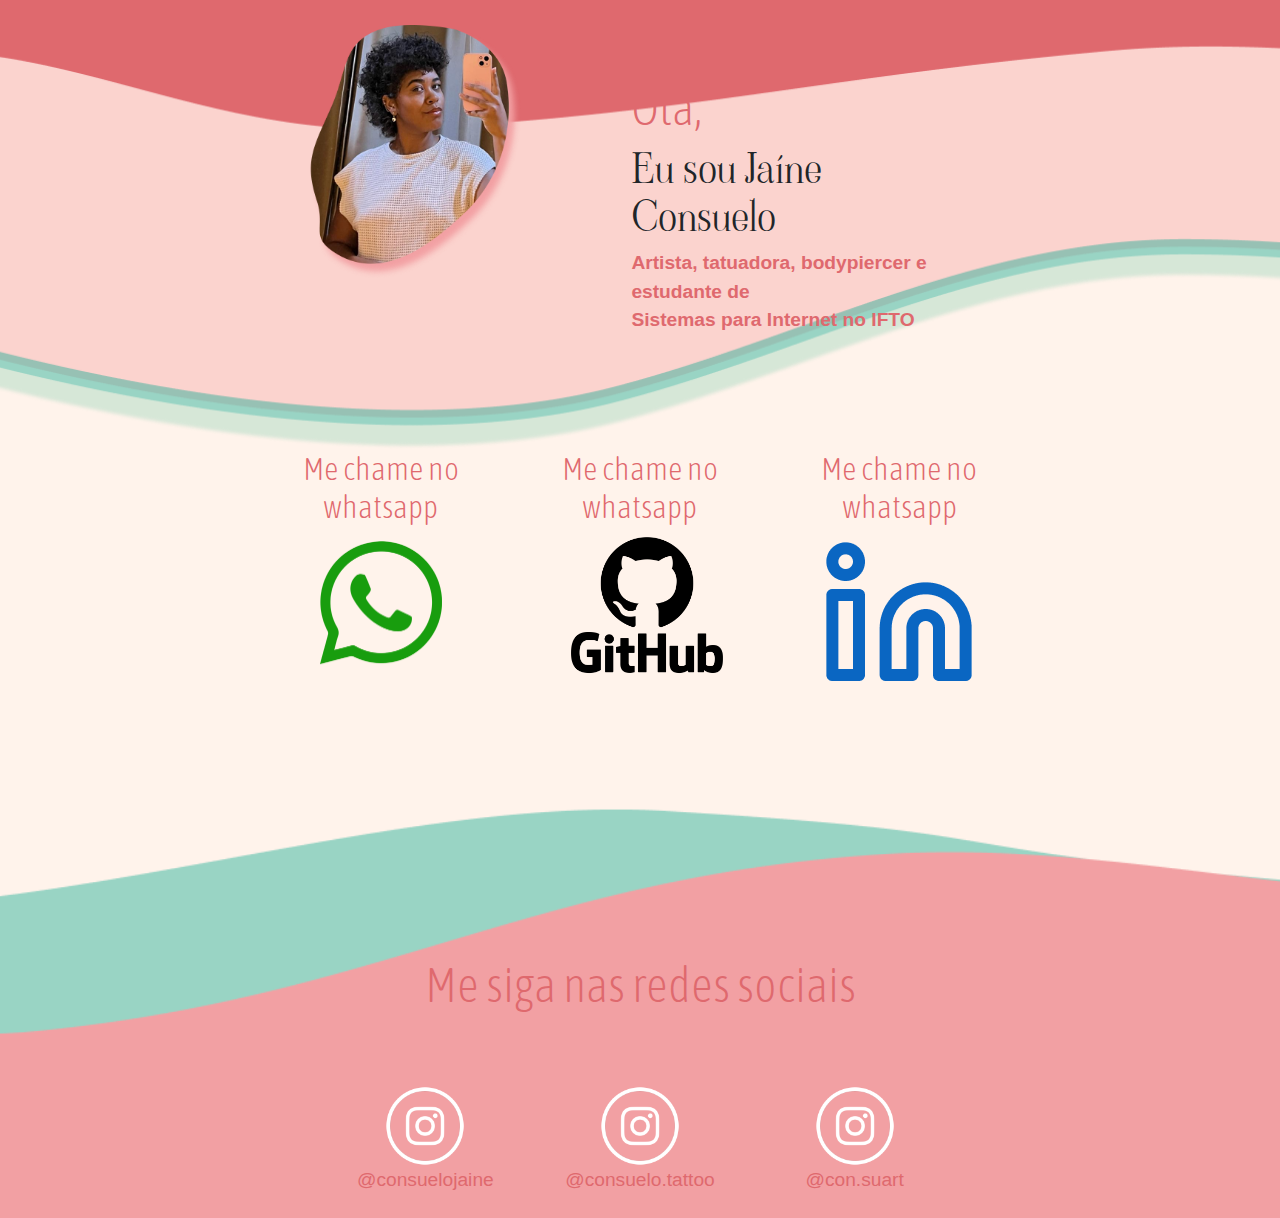
<file: index.html>
<!DOCTYPE html>
<html lang="pt-BR">

<head>
  <meta charset="UTF-8">
  <meta name="viewport" content="width=device-width, initial-scale=1.0">
  <title>Portfólio – Jaíne Consuelo</title>
  <!-- Latest compiled and minified CSS -->
  <link href="https://cdn.jsdelivr.net/npm/bootstrap@5.3.3/dist/css/bootstrap.min.css" rel="stylesheet">
  <link rel="stylesheet" href="css/style.css">

  <link rel="preconnect" href="https://fonts.googleapis.com">
  <link rel="preconnect" href="https://fonts.gstatic.com" crossorigin>
  <link
    href="https://fonts.googleapis.com/css2?family=Asap+Condensed:ital,wght@0,200;0,300;0,400;0,500;0,600;0,700;0,800;0,900;1,200;1,300;1,400;1,500;1,600;1,700;1,800;1,900&display=swap"
    rel="stylesheet">
  <link
    href="https://fonts.googleapis.com/css2?family=Asap+Condensed:ital,wght@0,200;0,300;0,400;0,500;0,600;0,700;0,800;0,900;1,200;1,300;1,400;1,500;1,600;1,700;1,800;1,900&family=Viaoda+Libre&display=swap"
    rel="stylesheet">

</head>

<body>

  <header class="cabeçalho container-fluid">

    <div class="row principal">
      <div class="col-sm-6">
        <img class="fotoperfil" src="img/fotoperfil.png" alt="Foto de perfil">
      </div>

      <div class="textinho col-sm-6">
        <h1> Olá,</h1>
        <h2>Eu sou Jaíne Consuelo</h2>
        <p> <b>Artista, tatuadora, bodypiercer e estudante de <br> Sistemas para Internet no IFTO</b></p>
      </div>
    </div>
  </header>

  <section class="meio container-fluid">
    <div class="row centropagina">

      <div class="logos col-sm-4 ">
        <h3>Me chame no whatsapp</h3>
        <img width="200px" src="img/whatsapp.png" alt="">
      </div>
      <div class="logos col-sm-4">
        <h3>Me chame no whatsapp</h3>
        <img width="250px" src="img/github.png" alt="">
      </div>
      <div class="logos col-sm-4 ">
        <h3>Me chame no whatsapp</h3>
        <img width="160px" src="img/Linkedin.png" alt="">
      </div>

    </div>
  </section>

  <footer class="rodape container-fluid">
    <div class="row teste">
      
      <h1 class="text-center "> Me siga nas redes sociais</h1>
      <div class="col-sm-3">
         

      </div>
      <div class="instagram col-sm-2">
        <img width="80px" src="img/instagram.png" alt="">
        <p> @consuelojaine</p>
      </div>

      <div class="instagram col-sm-2">
        <img width="80px" src="img/instagram.png" alt="">
        <p> @consuelo.tattoo</p>
      </div>

      <div class="instagram col-sm-2">
        <img width="80px" src="img/instagram.png" alt="">
        <p> @con.suart</p>
      </div>
      <div class="col-sm-3">


      </div>
    </div>

  </footer>


</body>


<script src="https://cdn.jsdelivr.net/npm/bootstrap@5.3.3/dist/js/bootstrap.bundle.min.js"></script>


</html>
</file>
<file: css/style.css>
* {
  margin: 0;
  padding: 0;
  box-sizing: border-box;
}

body {
  background-color: #fff3eb;
}

h1 {
  font-family: "Asap Condensed", sans-serif;
  font-weight: 200;
  font-style: normal;
  color: #DF696E;
  font-size: 3rem;
}

h2 {
  font-family: "Viaoda Libre", serif;
  font-weight: 400;
  font-style: normal;
  font-size: 2.5rem;
}

h3 {
  font-family: "Asap Condensed", sans-serif;
  font-weight: 200;
  font-style: normal;
  color: #DF696E;
  font-size: 2rem;

}

p {
  font-family: "Montserrat", sans-serif;
  font-optical-sizing: auto;
  font-weight: weight;
  font-style: normal;
  color: #DF696E;
  font-size: 1.2rem;

}

.cabeçalho {
  background-image: url("../img/cabeçalhoo.png") !important;
  background-repeat: no-repeat !important;
  background-size: cover !important;
  background-position: center center !important;
  height: 50vh !important;

}

.fotoperfil {
  width: 50% !important;
  margin-left: 40%;
}

.principal {
  padding-left: 10% !important;
  padding-right: 20% !important;
  padding-top: 2% !important;
}

.textinho {
  padding: 6%;
}

.centropagina {
  padding-left: 20% !important;
  padding-right: 20% !important;
}

.logos {
  text-align: center !important;
}

.rodape {
  background-image: url("../img/footer.png") !important;
  background-repeat: no-repeat !important;
  background-size: cover !important;
  background-position: center center !important;
  padding: 0.5em !important;



}

.instagram {
  text-align: center !important;
  padding-top: 5% !important;

}


.teste {

  margin-top: 20% !important;
}

.meio {}
</file>
